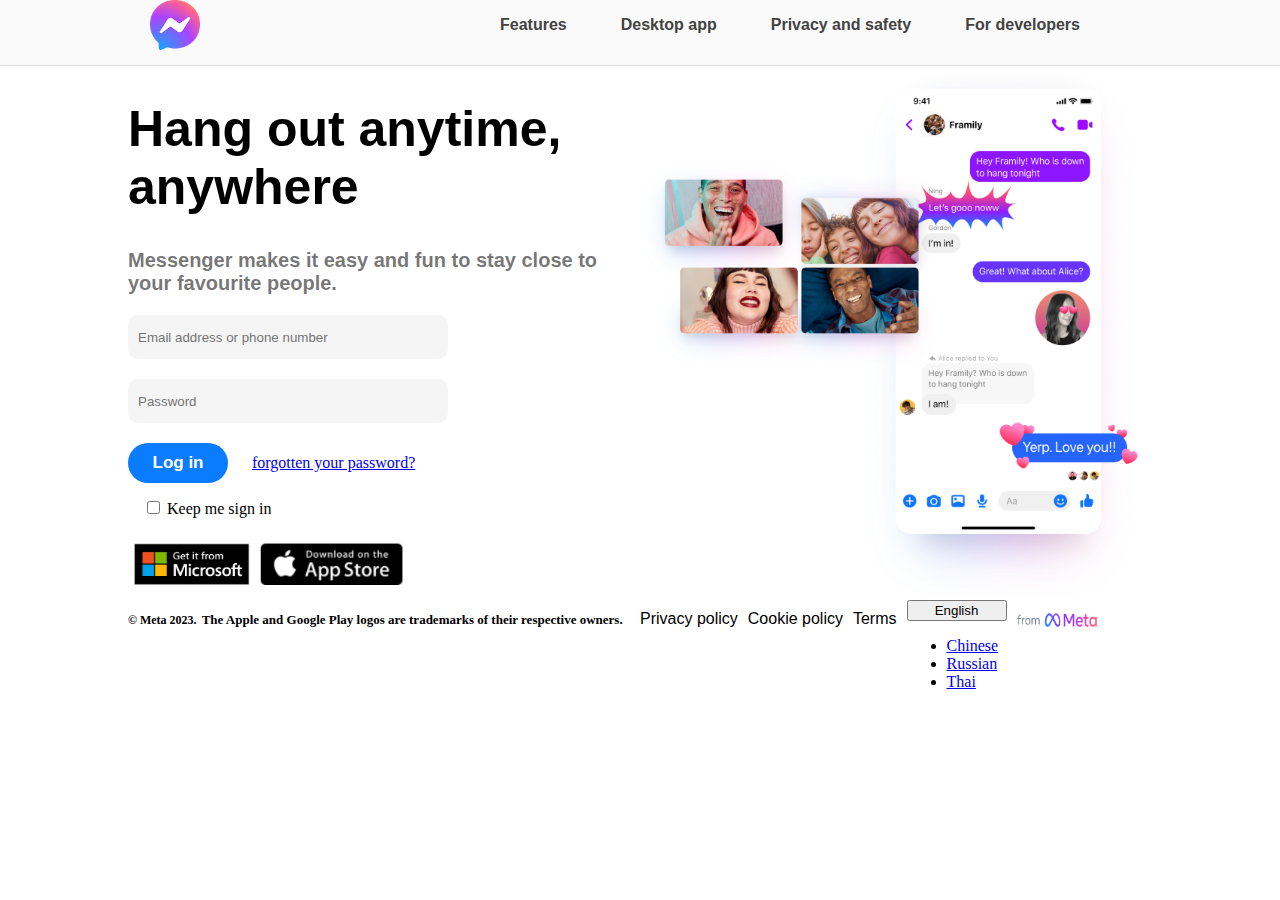
<file: Messenger.html>
<!DOCTYPE html>
<html lang="en">
<head>
    <meta charset="UTF-8">
    <meta name="viewport" content="width=device-width, initial-scale=1.0">
    <title>Messenger</title>
    <link rel="stylesheet" href="Messenger.css">
    <link href="https://cdn.jsdelivr.net/npm/bootstrap@5.3.1/dist/css/bootstrap.min.css" rel="stylesheet"
        integrity="sha384-4bw+/aepP/YC94hEpVNVgiZdgIC5+VKNBQNGCHeKRQN+PtmoHDEXuppvnDJzQIu9" crossorigin="anonymous">
    <script src="https://cdn.jsdelivr.net/npm/bootstrap@5.3.1/dist/js/bootstrap.bundle.min.js"
        integrity="sha384-HwwvtgBNo3bZJJLYd8oVXjrBZt8cqVSpeBNS5n7C8IVInixGAoxmnlMuBnhbgrkm"
        crossorigin="anonymous"></script>
</head>
<body>
    <div class="Topcontainer">
        <div class="logoContainer">
            <img src="MessengerLogo.png" class="logo">
        </div>
        <div class="menuContainer">
            <a href="https://www.messenger.com/features" class="menuItems">Features</a>
            <a href="https://www.messenger.com/desktop" class="menuItems">Desktop app</a>
            <a href="https://www.messenger.com/privacy" class="menuItems">Privacy and safety</a>
            <a href="https://developers.facebook.com/products/messenger/" class="menuItems">For developers</a>
        </div>
        <div class="mobileMenuContainer">
            <img src="ham_menu.png" class="ham_menu">
        </div>
    </div>
    <div class="MainContainer">
        <div class="Middlecontainer">
            <div class="Left">
                <div class="inner">
                    <div class="Header">
                        <h1 class="h1">Hang out anytime, anywhere</h1>
                    </div>
                    <div>
                        <h3 class="h3">Messenger makes it easy and fun to stay close to your favourite people.</h3>
                    </div>
                    <div>
                        <input type="text" class="blockElements" placeholder="Email address or phone number">
                        <input type="password" class="blockElements" placeholder="Password">
                    </div>
                    <div class="loginContainer">
                        <button class="login">Log in</button>
                        <a href="https://facebook.com/recover/initiate/?ref=www_reauth_page">forgotten your password?</a>
                    </div>
                    <div class="checkbox">
                        <input type="checkbox">
                        <span>Keep me sign in</span>
                    </div>
                    <div class="AppDownloadcontainer">
                        <img src="AppDownload.png" class="AppDownload">
                    </div>
                </div>
            </div>
            <div class="Right">
                <img src="Right_img.png" class="Right_img">
            </div>
        </div>
    </div>
    <div class="footer">
        <div class="footerleft">
            <div>
                <h6 class="Meta2023">© Meta 2023.</h6>
            </div>
            <div>
                <h6 class="trademarks">The Apple and Google Play logos are trademarks of their respective owners.</h6>
            </div>
        </div>
        <div class="footerright">
            <a href="https://www.facebook.com/privacy/policy" class="policies">Privacy policy</a>
            <a href="https://messenger.com/policy/cookies" class="policies">Cookie policy</a>
            <a href="https://www.facebook.com/policies/?ref=pf" class="policies">Terms</a>
            <div class="dropdown">
                <button class="btn btn-secondary dropdown-toggle" type="button" id="dropdownMenuButton1" data-bs-toggle="dropdown"
                    aria-expanded="false">
                    English
                </button>
                <ul class="dropdown-menu" aria-labelledby="dropdownMenuButton1">
                    <li><a class="dropdown-item" href="#" >Chinese</a></li>
                    <li><a class="dropdown-item" href="#">Russian</a></li>
                    <li><a class="dropdown-item" href="#">Thai</a></li>
                </ul>
            </div>
            <img src="MetaLogo.png" class="MetaLogo">
        </div>
    </div>
</body>
</html>
</file>
<file: Messenger.css>
head, body {
    margin: 0;
    padding: 0;
}

.MainContainer {
    max-width: 1024px;
    margin: 0 auto;
}

.Topcontainer {
    display: flex;
    justify-content: space-around;
    padding-bottom: 15px;
    position: sticky;
    top: 0;
    align-items: center;
    border-bottom: 1px solid lightgrey;
    background-color: #fafafa;
    opacity: 0.9;
}

.logoContainer {
    width: 50px;
    height: 50px;
}

.logo {
    width: 100%;
}

.menuItems {
    margin-right: 50px;
    color: #2e2e2e;
    text-decoration: none;
    font-family: 'Gill Sans', 'Gill Sans MT', Calibri, 'Trebuchet MS', sans-serif;
    font-weight: bold;
}

.mobileMenuContainer {
    display: none;
}

.ham_menu {
    width: 50px;
}

.Middlecontainer {
    display: flex;
    flex-wrap: wrap;
}

.Left {
    display: inline-block;
    width: 50%;
}

.Right  {
    display: inline-block;
    width: 50%;
}

.Right_img {
    width: 100%;
}

.h1 {
    font-size: 50px;
    font-family: Arial, Helvetica, sans-serif;
}

.h3 {
    font-size: 20px;
    font-family: 'Segoe UI', Tahoma, Geneva, Verdana, sans-serif;
    color: rgba(0, 0, 0, .55);
}

.blockElements {
    display: block;
    width: 300px;
    height: 40px;
    border-radius: 10px;
    border: none;
    background: rgba(0, 0, 0, .04);
    padding: 2px 10px;
    margin: 20px 0;
}

.login {
    width: 100px;
    height: 40px;
    border: none;
    border-radius: 25px;
    background: #0a7cff;
    font-family: Arial, Helvetica;
    font-size: 17px;
    margin-right: 20px;
    color: white;
    font-weight: bold;
}
 
.checkbox {
    margin: 15px;
}

.AppDownload {
    width: 55%;
}

.footer {
    display: flex;
    margin: 0 auto;
    justify-content: center;
}

.footerleft {
    display: flex;
    width: 40%;
}

.footerright {
    display: flex;
    width: 40%;
}

.Meta2023 {
    display: inline;
    font-weight: bold;
    font-size: 12px;
    margin-right: 5px;
}

.trademarks {
    display: inline;
    font-size: 13px;
}

.dropdown {
    margin-top: -10px;
}

.btn {
    width: 100px;
}

.policies {
    text-decoration: none;
    font-family: 'Gill Sans', 'Gill Sans MT', Calibri, 'Trebuchet MS', sans-serif;
    color: black;
    margin-right: 10px;
}

.MetaLogo {
    width: 100px;
    height: 40px;
    margin-top: -10px;
}

@media (max-width: 800px) {
    .Topcontainer{
        justify-content: space-between;
        margin:5px;
    }

    .menuContainer {
        display: none;
    }

    .mobileMenuContainer {
        display: block;
    }

    .Left {
        width: 100%;
    }

    .inner {
        margin: 0 auto;
        max-width: 70%;    
    }

    .Right {
        width: 100%;
        overflow: hidden;
        text-align: center;
    }
}
</file>
